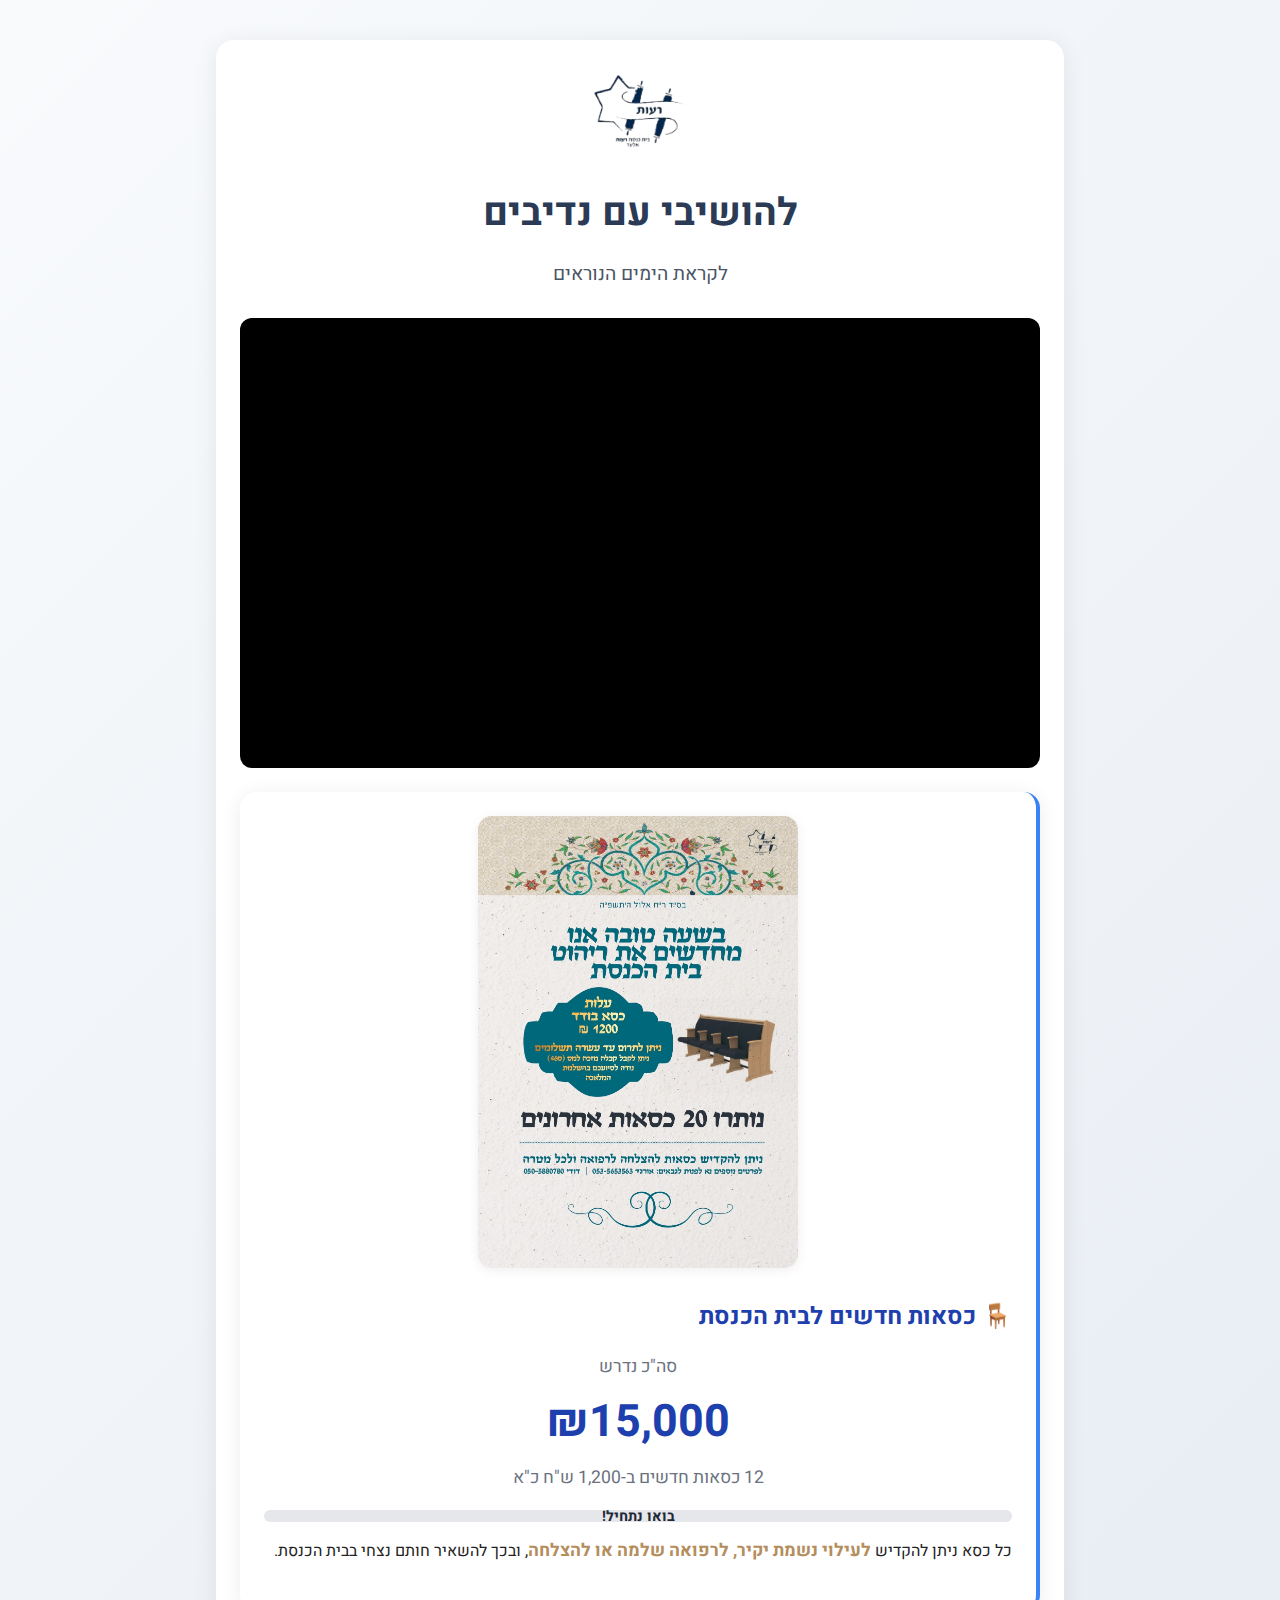
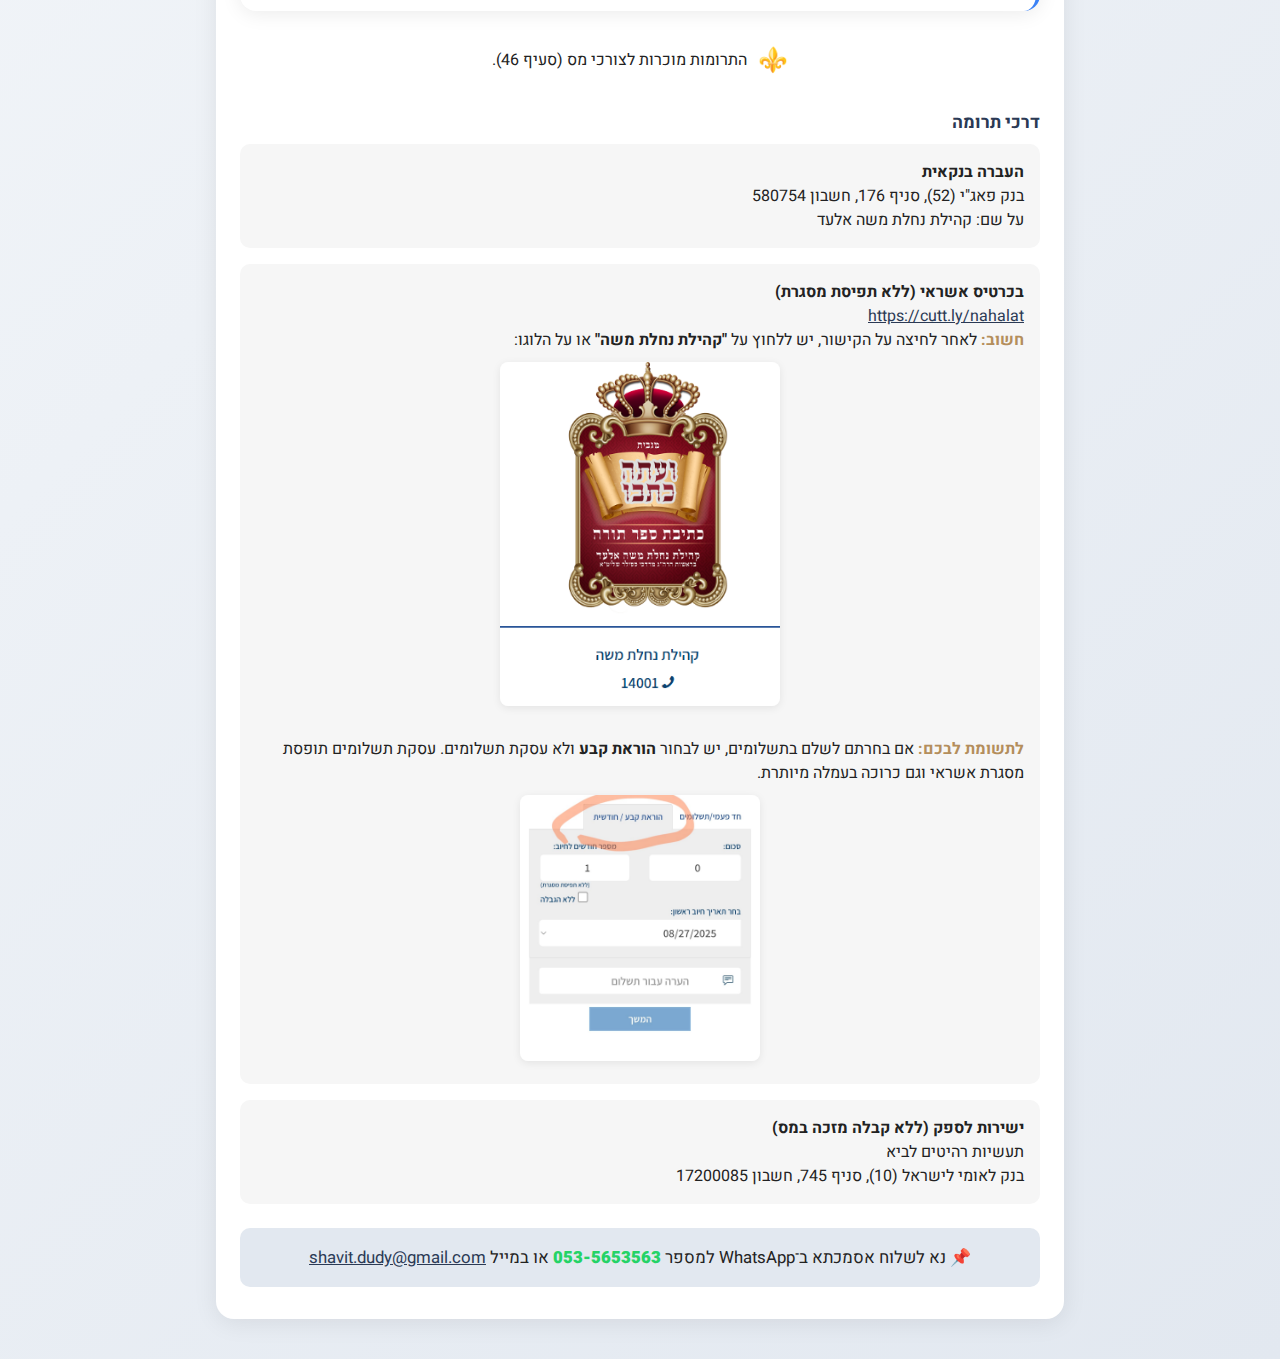
<file: rihut/index.html>
<!DOCTYPE html>
<html lang="he">
<head>
    <meta charset="UTF-8">
    <meta name="viewport" content="width=device-width, initial-scale=1.0">
    <title>להושיבי עם נדיבים - בית כנסת רעות</title>
    <link href="https://fonts.googleapis.com/css2?family=Heebo:wght@400;700&display=swap" rel="stylesheet">
    <link rel="stylesheet" href="shared.css">
</head>
<body data-video-id="SxujMPmmnr8">
    <div class="container">
        <div id="header-container"></div>
        <h1>להושיבי עם נדיבים</h1>
        <div class="section">
            <p style="text-align: center; font-size: 1.2em; color: #4b5563; margin-bottom: 30px;">
                לקראת הימים הנוראים
            </p>
        </div>
        <div id="video-container"></div>

        <div id="chairs-container"></div>
        <!--
        <div id="classroom-container"></div>
        <div id="flooring-container"></div>
        -->
        <div id="donation-container"></div>
    </div>

    <script src="shared.js?v=1"></script>
    <script>
        // טעינת התוכן כשהדף נטען
        document.addEventListener('DOMContentLoaded', loadSharedContent);
    </script>
</body>
</html>
</file>
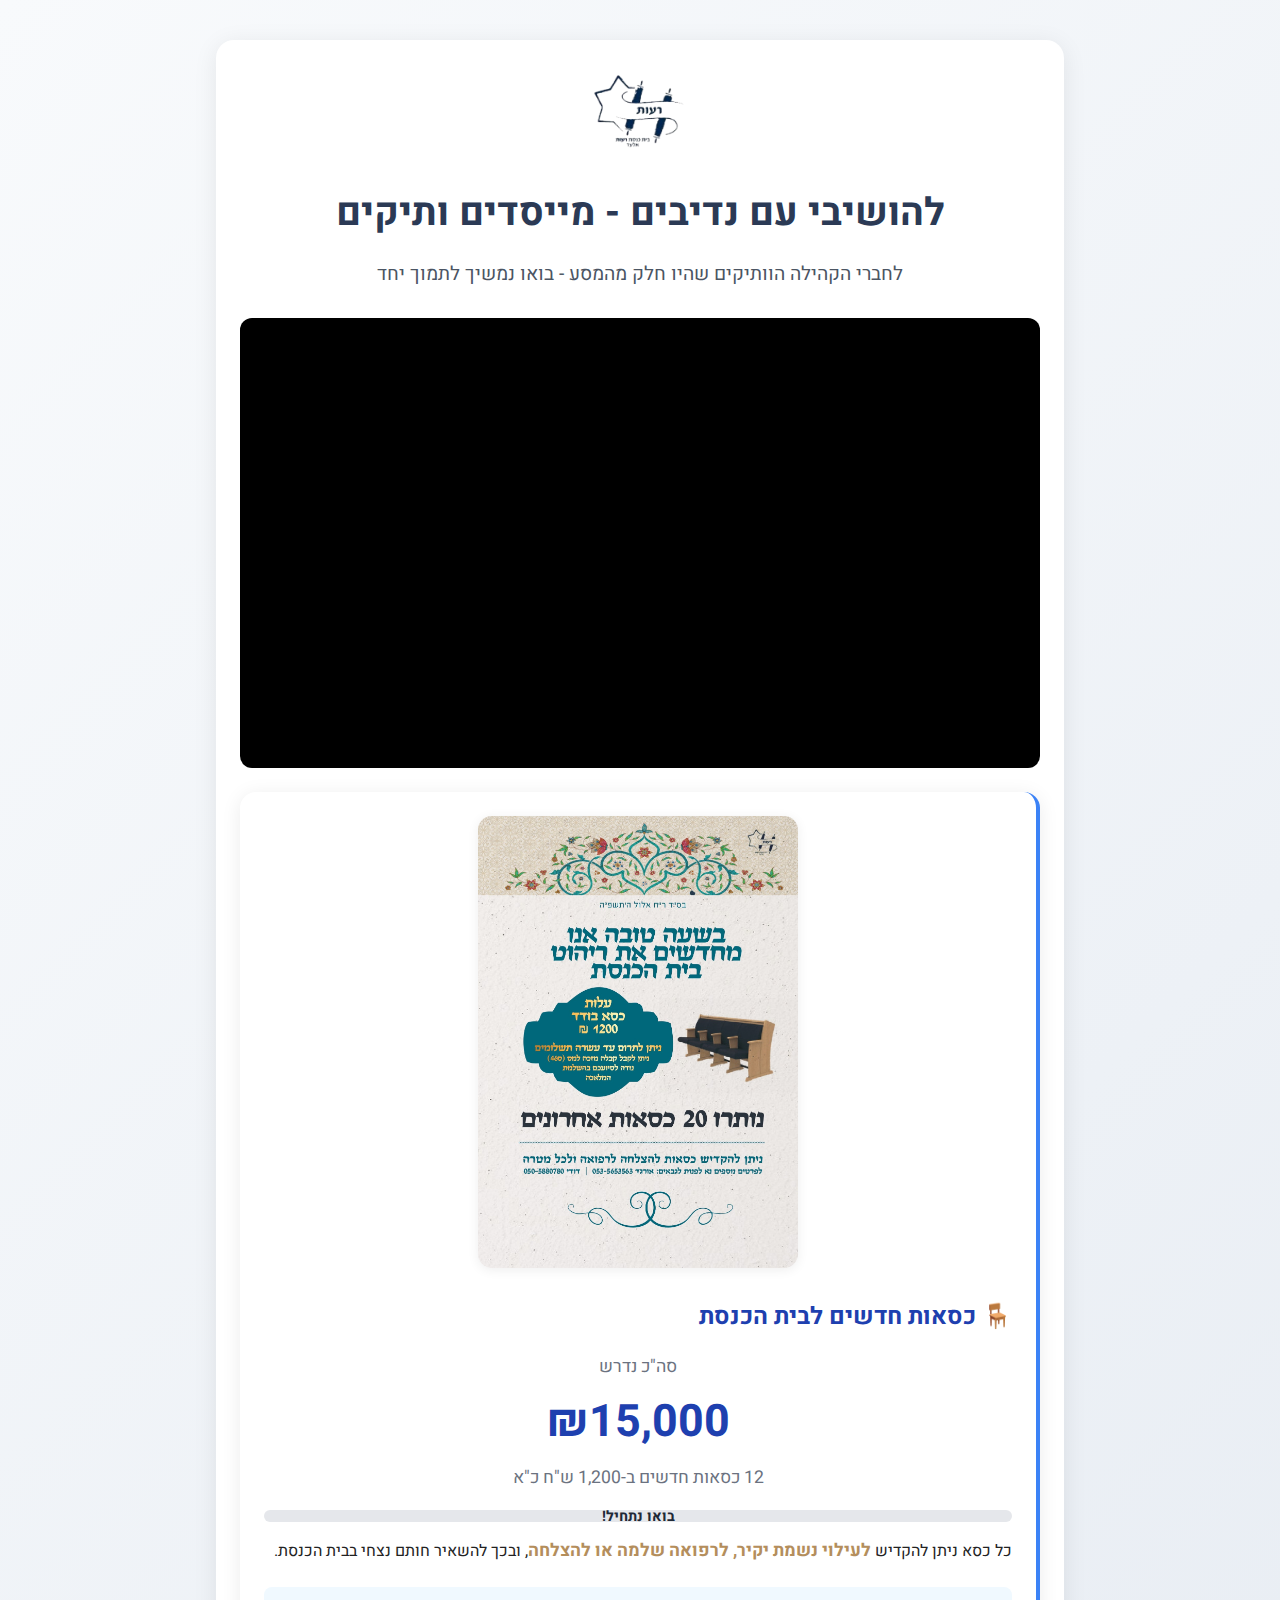
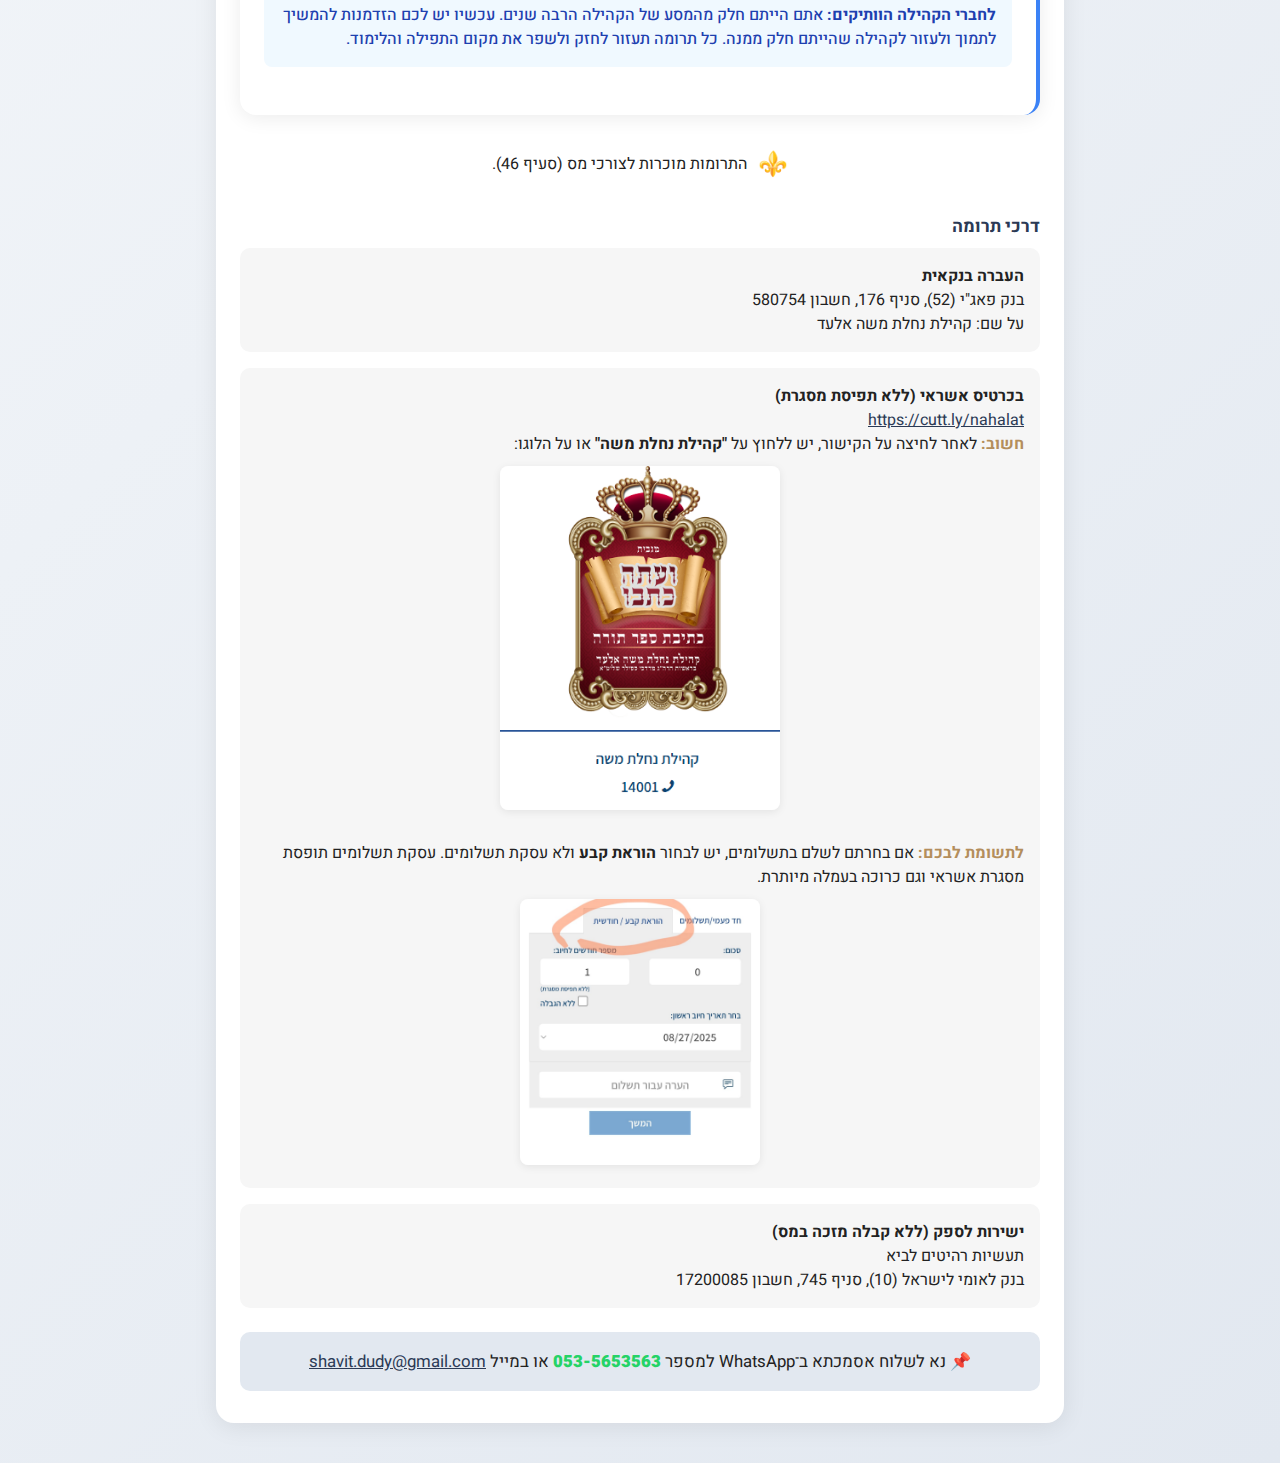
<file: rihut/founders.html>
<!DOCTYPE html>
<html lang="he">
<head>
    <meta charset="UTF-8">
    <meta name="viewport" content="width=device-width, initial-scale=1.0">
    <title>להושיבי עם נדיבים - מייסדים ותיקים - בית כנסת רעות</title>
    <link href="https://fonts.googleapis.com/css2?family=Heebo:wght@400;700&display=swap" rel="stylesheet">
    <link rel="stylesheet" href="shared.css">
</head>
<body class="founders-page" data-video-id="ZRPPFYhJ6lg">
    <div class="container">
        <div id="header-container"></div>

        <h1>להושיבי עם נדיבים - מייסדים ותיקים</h1>

        <div class="section">
            <p style="text-align: center; font-size: 1.2em; color: #4b5563; margin-bottom: 30px;">
                לחברי הקהילה הוותיקים שהיו חלק מהמסע - בואו נמשיך לתמוך יחד
            </p>
        </div>

        <div id="video-container"></div>
        <div id="chairs-container"></div>
        <div id="donation-container"></div>
    </div>

    <script src="shared.js?v=3"></script>
    <script>
        // טעינת התוכן כשהדף נטען
        document.addEventListener('DOMContentLoaded', loadSharedContent);
    </script>
</body>
</html>
</file>
<file: rihut/shared.css>
/* עיצוב משותף לכל הדפים */
body {
    font-family: 'Heebo', Arial, sans-serif;
    background: linear-gradient(135deg, #f8fafc 0%, #e2e8f0 100%);
    color: #222;
    margin: 0;
    padding: 0;
    direction: rtl;
}

.container {
    max-width: 800px;
    margin: 40px auto;
    background: #fff;
    border-radius: 18px;
    box-shadow: 0 4px 24px rgba(0,0,0,0.08);
    padding: 32px 24px;
}

.project-card {
    background: #fff;
    border-radius: 16px;
    box-shadow: 0 3px 20px rgba(0,0,0,0.08);
    padding: 24px;
    margin: 24px 0;
    border-right: 4px solid #3b82f6;
}

h1 {
    color: #2b3a55;
    font-size: 2.4em;
    margin-bottom: 0.5em;
    text-align: center;
}

h2 {
    color: #1e40af;
    font-size: 1.5em;
    margin-bottom: 0.8em;
    display: flex;
    align-items: center;
    gap: 10px;
}

.progress-bar {
    background: #e5e7eb;
    height: 12px;
    border-radius: 6px;
    overflow: hidden;
    margin: 16px 0;
    position: relative;
}

.progress-fill {
    background: linear-gradient(90deg, #3b82f6, #1d4ed8);
    height: 100%;
    border-radius: 6px;
    transition: width 0.3s ease;
}

.progress-text {
    position: absolute;
    top: 50%;
    left: 50%;
    transform: translate(-50%, -50%);
    color: #1f2937;
    font-weight: bold;
    font-size: 0.9em;
}

.amount-display {
    text-align: center;
    margin: 20px 0;
}

.main-amount {
    font-size: 2.8em;
    color: #1e40af;
    font-weight: bold;
    margin: 10px 0;
}

.amount-label {
    color: #6b7280;
    font-size: 1.1em;
    margin: 5px 0;
}

.highlight {
    color: #b48e5c;
    font-weight: bold;
    font-size: 1.1em;
}

.section {
    margin-bottom: 1.5em;
}

.details-list {
    background: #f8fafc;
    border-radius: 12px;
    padding: 20px;
    margin: 16px 0;
}

.detail-item {
    display: flex;
    justify-content: space-between;
    align-items: center;
    padding: 8px 0;
    border-bottom: 1px solid #e5e7eb;
}

.detail-item:last-child {
    border-bottom: none;
    font-weight: bold;
    color: #1e40af;
}

.bank-details, .credit-details, .supplier-details {
    background: #f6f6f6;
    border-radius: 10px;
    padding: 1em;
    margin-bottom: 1em;
}

.ways-title {
    font-weight: bold;
    color: #2b3a55;
    margin-bottom: 0.5em;
    font-size: 1.1em;
}

.contact {
    background: #e2e8f0;
    border-radius: 10px;
    padding: 1em;
    text-align: center;
    font-size: 1.05em;
}

.icon {
    font-size: 1.5em;
    vertical-align: middle;
    margin-left: 0.3em;
}

.blueprint-section {
    text-align: center;
    margin: 20px 0;
    padding: 20px;
    background: #f0f4f8;
    border-radius: 12px;
}

a {
    color: #2b3a55;
    text-decoration: underline;
}

.back-link {
    text-align: center;
    margin-bottom: 20px;
}

.back-link a {
    background: #3b82f6;
    color: white;
    padding: 10px 20px;
    border-radius: 8px;
    text-decoration: none;
    font-weight: bold;
    transition: background 0.3s ease;
}

.back-link a:hover {
    background: #2563eb;
}

.video-section {
    margin: 24px 0;
}

.video-section .video-container {
    position: relative;
    padding-bottom: 56.25%;
    height: 0;
    overflow: hidden;
    max-width: 100%;
    background: #000;
    border-radius: 12px;
    box-shadow: 0 4px 20px rgba(0,0,0,0.1);
}

.video-section .video-container iframe {
    position: absolute;
    top: 0;
    left: 0;
    width: 100%;
    height: 100%;
    border-radius: 12px;
}
</file>
